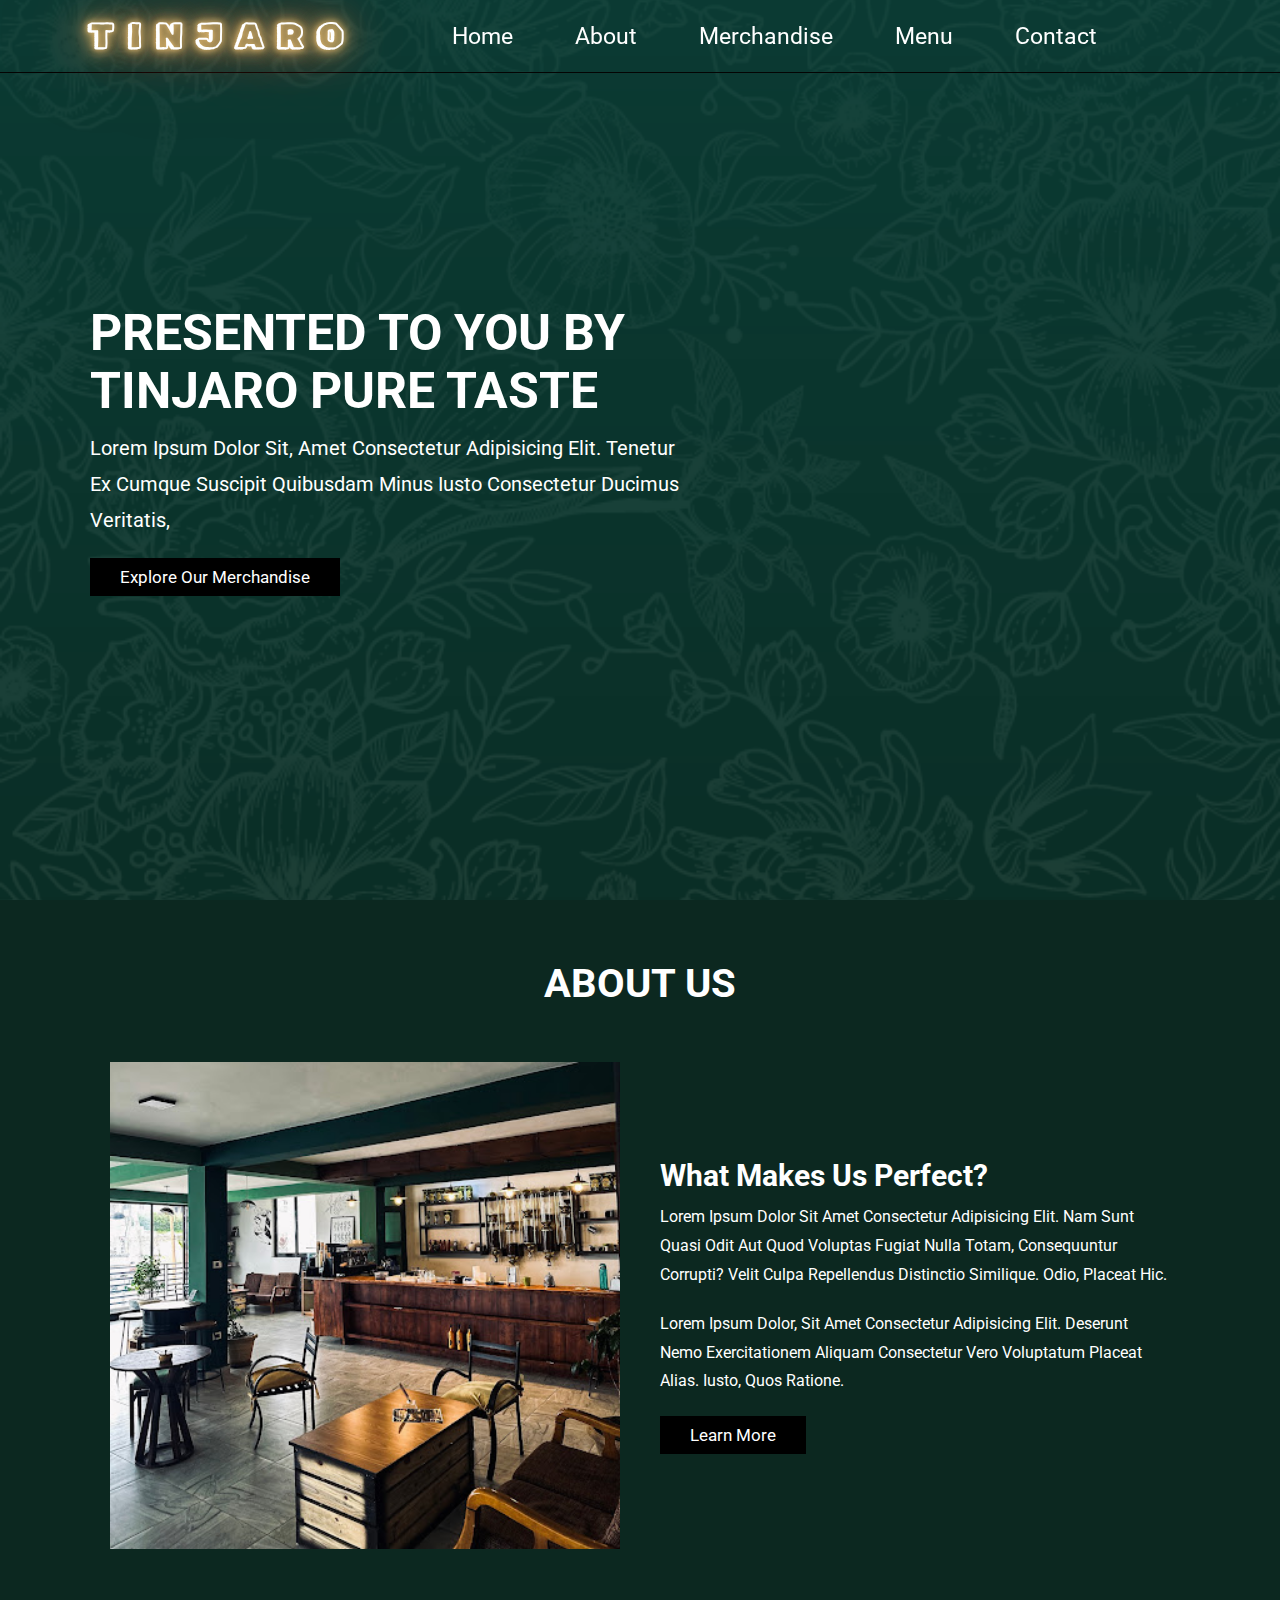
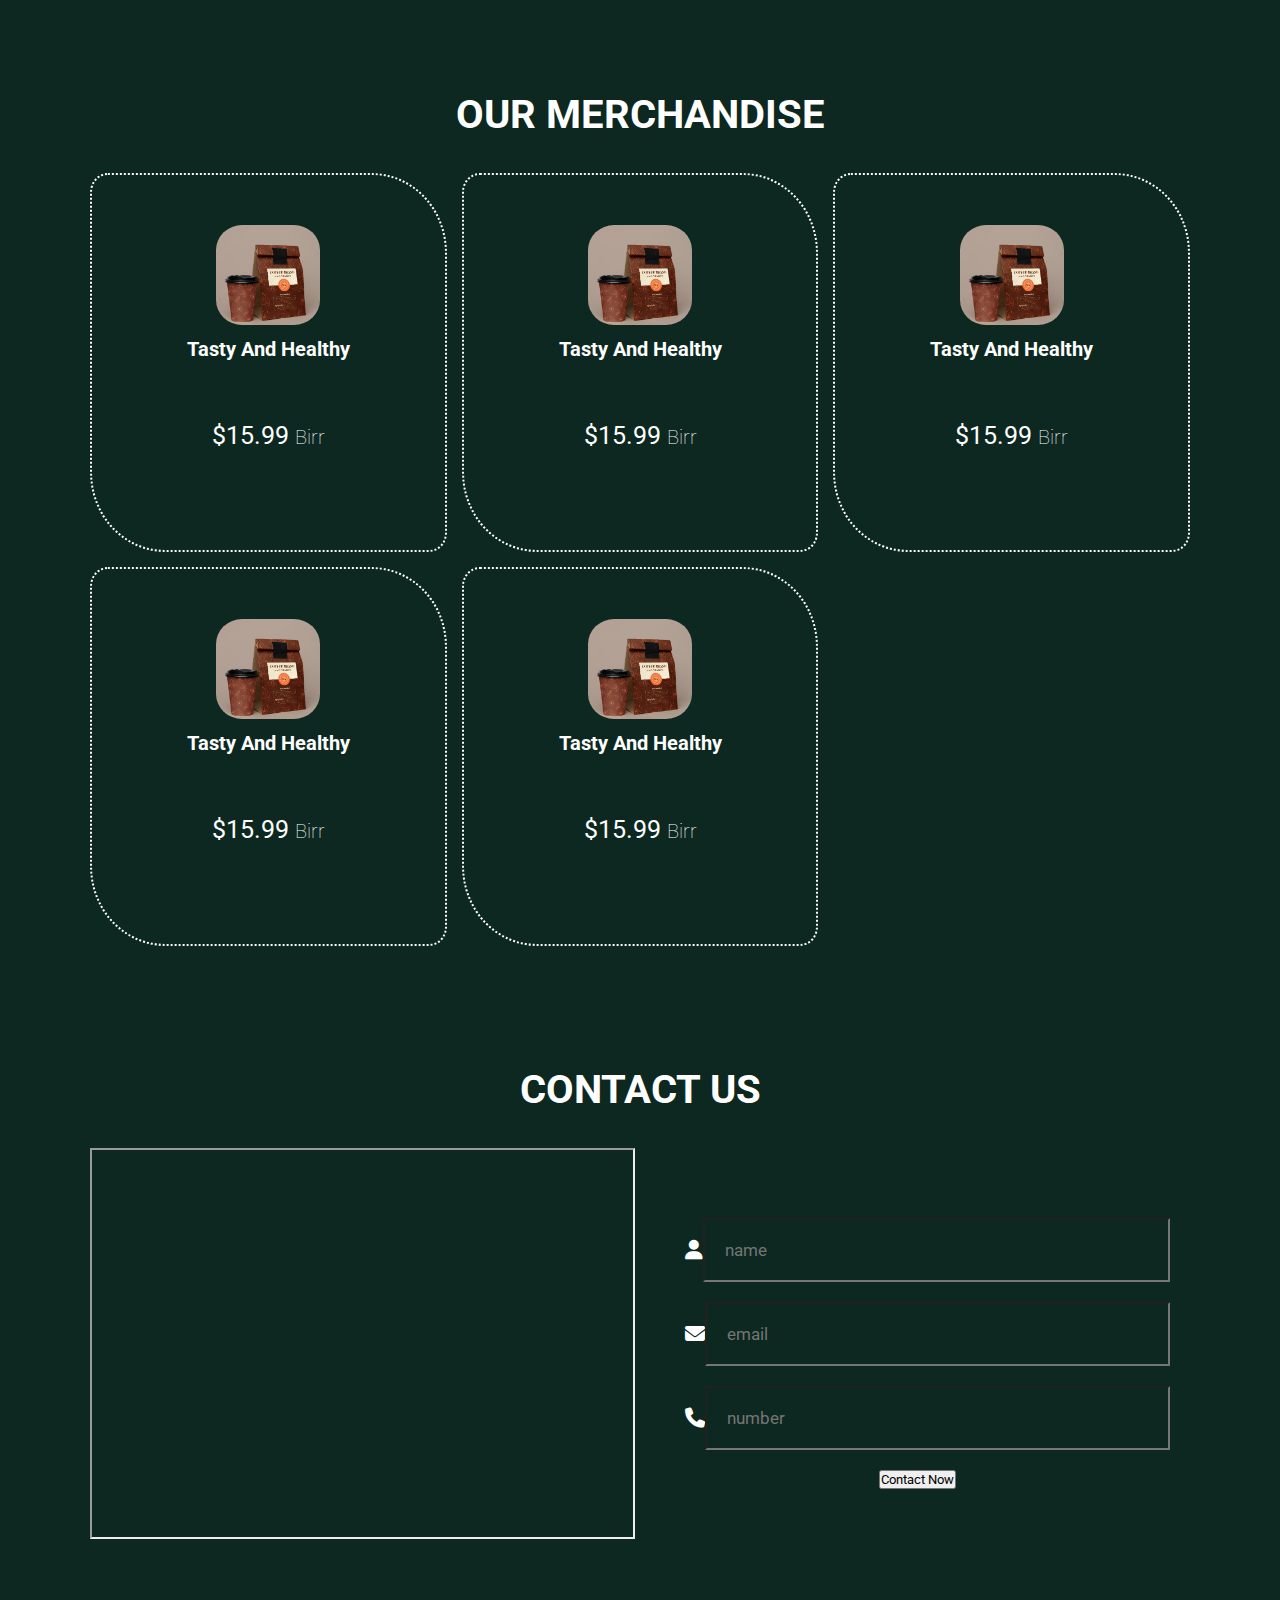
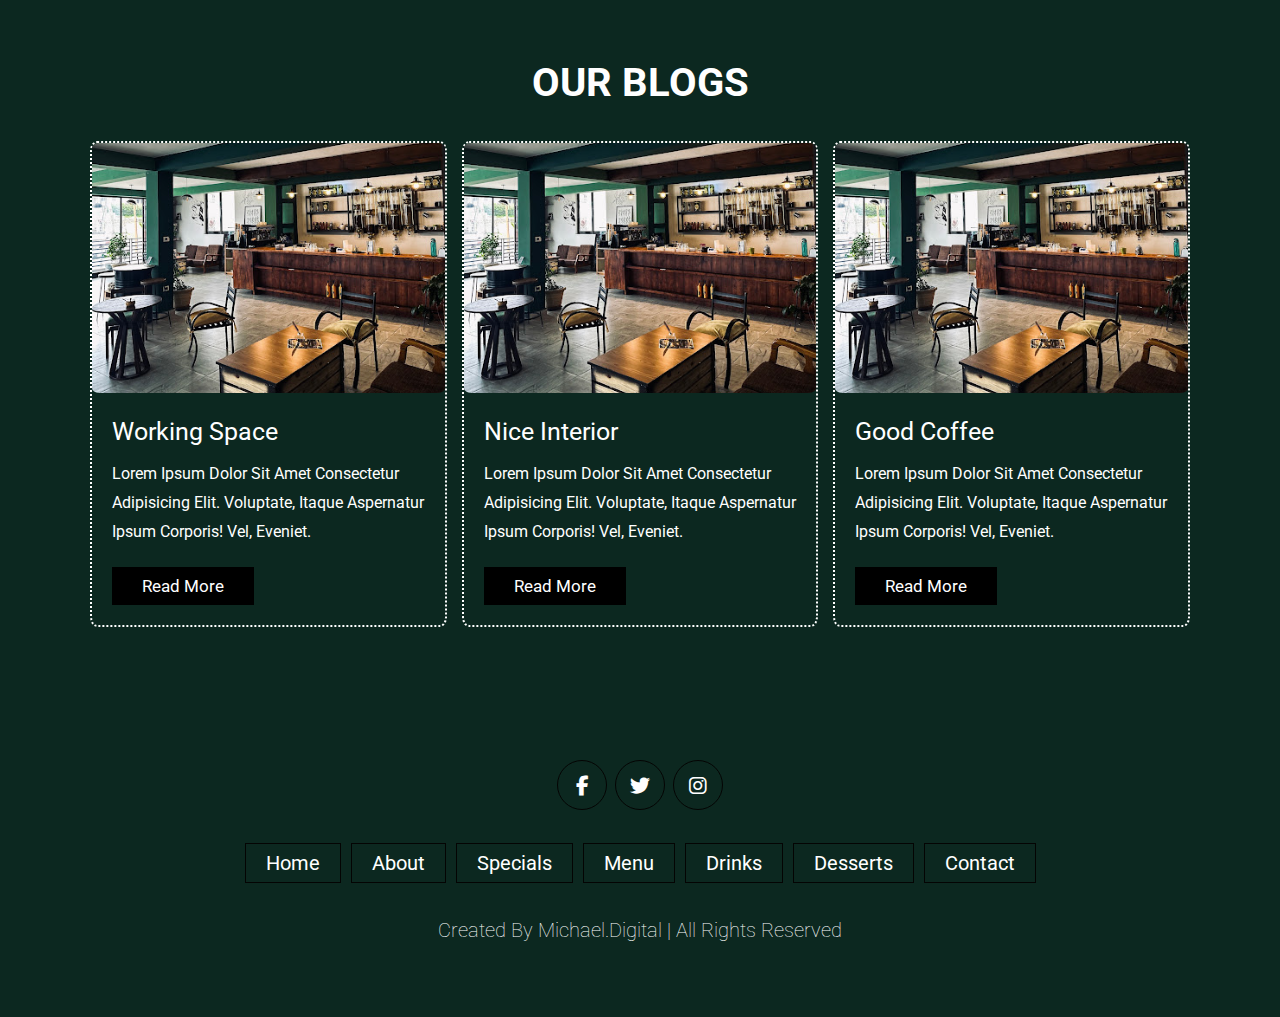
<file: index.html>
<!DOCTYPE html>
<html lang="en">
<head>
    <meta charset="UTF-8">
    <meta name="viewport" content="width=device-width, initial-scale=1.0">
    <link rel="stylesheet" href="https://www.1001fonts.com/search.html?search=wichy+lover">
    <link rel="stylesheet" href="https://cdnjs.cloudflare.com/ajax/libs/font-awesome/6.4.2/css/all.min.css">
    <link rel="stylesheet" href="style d.css">
    <title>tinjaro</title>
</head>
<body>
    <header class="header">
        <a href="#" class="logo">
     <h1>tinjaro</h1>
        </a>
   
   <nav class="navbar">
     <a href="#home">home</a>
     <a href="#about">about</a>
     <a href="#specials">merchandise</a>
     <a href="menu.html">menu</a>
     <a href="#contact">contact</a>
   </nav>
   <div class="icons">
   
       <div class="fas fa-bars" id="menu-btn"></div>
   </div>
   </header>


   <section class="home" id="home">

    <div class="content">
        <h3>presented to you by tinjaro pure taste  </h3>
        <p>Lorem ipsum dolor sit, amet consectetur adipisicing elit. Tenetur ex cumque suscipit quibusdam minus 
            iusto consectetur ducimus veritatis,</p>
            <a href="#specials" class="btn">explore our merchandise</a>
    </div>
    
    </section>




    <section class="about" id="about">

        <h1 class="heading"> <span>about</span> us </h1>
    
        <div class="row">
    
            <div class="image">
                <img src="tin.jpg" alt="" >
            </div>
    
            <div class="content">
                <h3>what makes us perfect?</h3>
                <p>Lorem ipsum dolor sit amet consectetur adipisicing elit. Nam sunt 
                    quasi odit aut quod voluptas fugiat nulla totam, consequuntur corrupti? 
                    velit culpa repellendus distinctio similique. Odio, placeat hic.</p>
                 <p>Lorem ipsum dolor, sit amet consectetur adipisicing elit. Deserunt nemo exercitationem aliquam 
                    consectetur vero voluptatum placeat alias. Iusto, quos ratione.</p>
                    <a href="https://www.instagram.com/michael_se555/" class="btn">learn more</a>   
            </div>
    
        </div>
    </section>

    



    <section class="specials" id="specials">

        <h1 class="heading"> our <span>merchandise</span></h1>
    
        <div class="box-container"> 
    
            <div class="box">
                <img src="tinj bean.jpg" alt="">
                <h3>tasty and healthy</h3>
                <div class="price">$15.99 <span>birr</span></div>
        </div>
    
        <div class="box">
            <img src="tinj bean.jpg" alt="">
            <h3>tasty and healthy</h3>
            <div class="price">$15.99 <span>birr</span></div>
    </div>
    
    <div class="box">
        <img src="tinj bean.jpg" alt="">
        <h3>tasty and healthy</h3>
        <div class="price">$15.99 <span>birr</span></div>
    </div>
    
    <div class="box">
        <img src="tinj bean.jpg" alt="">
        <h3>tasty and healthy</h3>
        <div class="price">$15.99 <span>birr</span></div>
    </div>
    <div class="box">
        <img src="tinj bean.jpg" alt="">
        <h3>tasty and healthy</h3>
        <div class="price">$15.99 <span>birr</span></div>
    </div>

    </div>
    
    </section>
    
    
    
    
    
    
    
    
    <section class="contact" id="contact">
    
          <h1 class="heading"> <span>contact</span> us </h1>
    
          <div class="row">
            <iframe class="map"src="https://www.google.com/maps/embed?pb=!1m14!1m8!1m3!1d3940.
            5765166552997!2d38.86491945646662!3d9.011056805906085!3m2!1i1024!2i768!4f13.
            1!3m3!1m2!1s0x164b9beb8237b947%3A0x50c1817fd717be72!2sTinjaro%20coffee%20roaster!5e0!3m2!1sen!2set!4v1743769129901!5m2!1sen!2set"allowfullscreen="" loading="lazy" referrerpolicy="no-referrer-when-downgrade"></iframe>
            <form action="">
            <div class="inputbox">
                <span class="fas fa-user"></span>
                <input type="text" placeholder="name">
            </div>
            <div class="inputbox">
                <span class="fas fa-envelope"></span>
                <input type="email" placeholder="email">
            </div>
            <div class="inputbox">
                <span class="fas fa-phone"></span>
                <input type="number" placeholder="number">
            </div>
            <input type="submit" value="contact now">
          </form>
    
          </div>
    
    </section>
    





    <section class="blogs" id="blogs">

        <h1 class="heading"> our <span>blogs</span></h1>
    
        <div class="box-container">
    
            <div class="box">
                <div class="image">
                    <img src="tin.jpg" alt="">
                </div>
                <div class="content">
                    <a href="#" class="title">working space</a>
                    <!-- <span>200birr</span> -->
                    <p>Lorem ipsum dolor sit amet consectetur adipisicing elit. voluptate, itaque aspernatur ipsum corporis! Vel, eveniet.</p>
                    <a href="#" class="btn">read more</a>
                </div>
            </div>
    
            <div class="box">
                <div class="image">
                    <img src="tin.jpg" alt="">
                </div>
                <div class="content">
                    <a href="#" class="title">nice interior</a>
                    <!-- <span>140birr</span> -->
                    <p>Lorem ipsum dolor sit amet consectetur adipisicing elit. voluptate, itaque aspernatur ipsum corporis! Vel, eveniet.</p>
                    <a href="#" class="btn">read more</a>
                </div>
            </div>
    
            <div class="box">
                <div class="image">
                    <img src="tin.jpg" alt="">
                </div>
                <div class="content">
                    <a href="#" class="title">good coffee</a>
                    <!-- <span>300birr</span> -->
                    <p>Lorem ipsum dolor sit amet consectetur adipisicing elit. voluptate, itaque aspernatur ipsum corporis! Vel, eveniet.</p>
                    <a href="#" class="btn">read more</a>
                </div>
            </div>
    
        </div>
    </section> 
    
    <section class="footer">
    
        <div class="share">
            <a href="#" class="fab fa-facebook-f"></a>
            <a href="#" class="fab fa-twitter"></a>
            <a href="https://www.instagram.com/michael_se555/" class="fab fa-instagram"></a>
        </div>
    
        <div class="links">
            <a href="#">home</a>
            <a href="#">about</a>
            <a href="#specials">specials</a>
            <a href="menu.html">menu</a>
            <a href="drinks.html">drinks</a>
            <a href="desserts.html">desserts</a>
            <a href="#">contact</a>
        </div>
    
        <div class="credit">created by <span>michael.digital</span> | all rights reserved</div>
    </section>
    
    































    <script src="script d.js"></script>
</body>
</html>
</file>
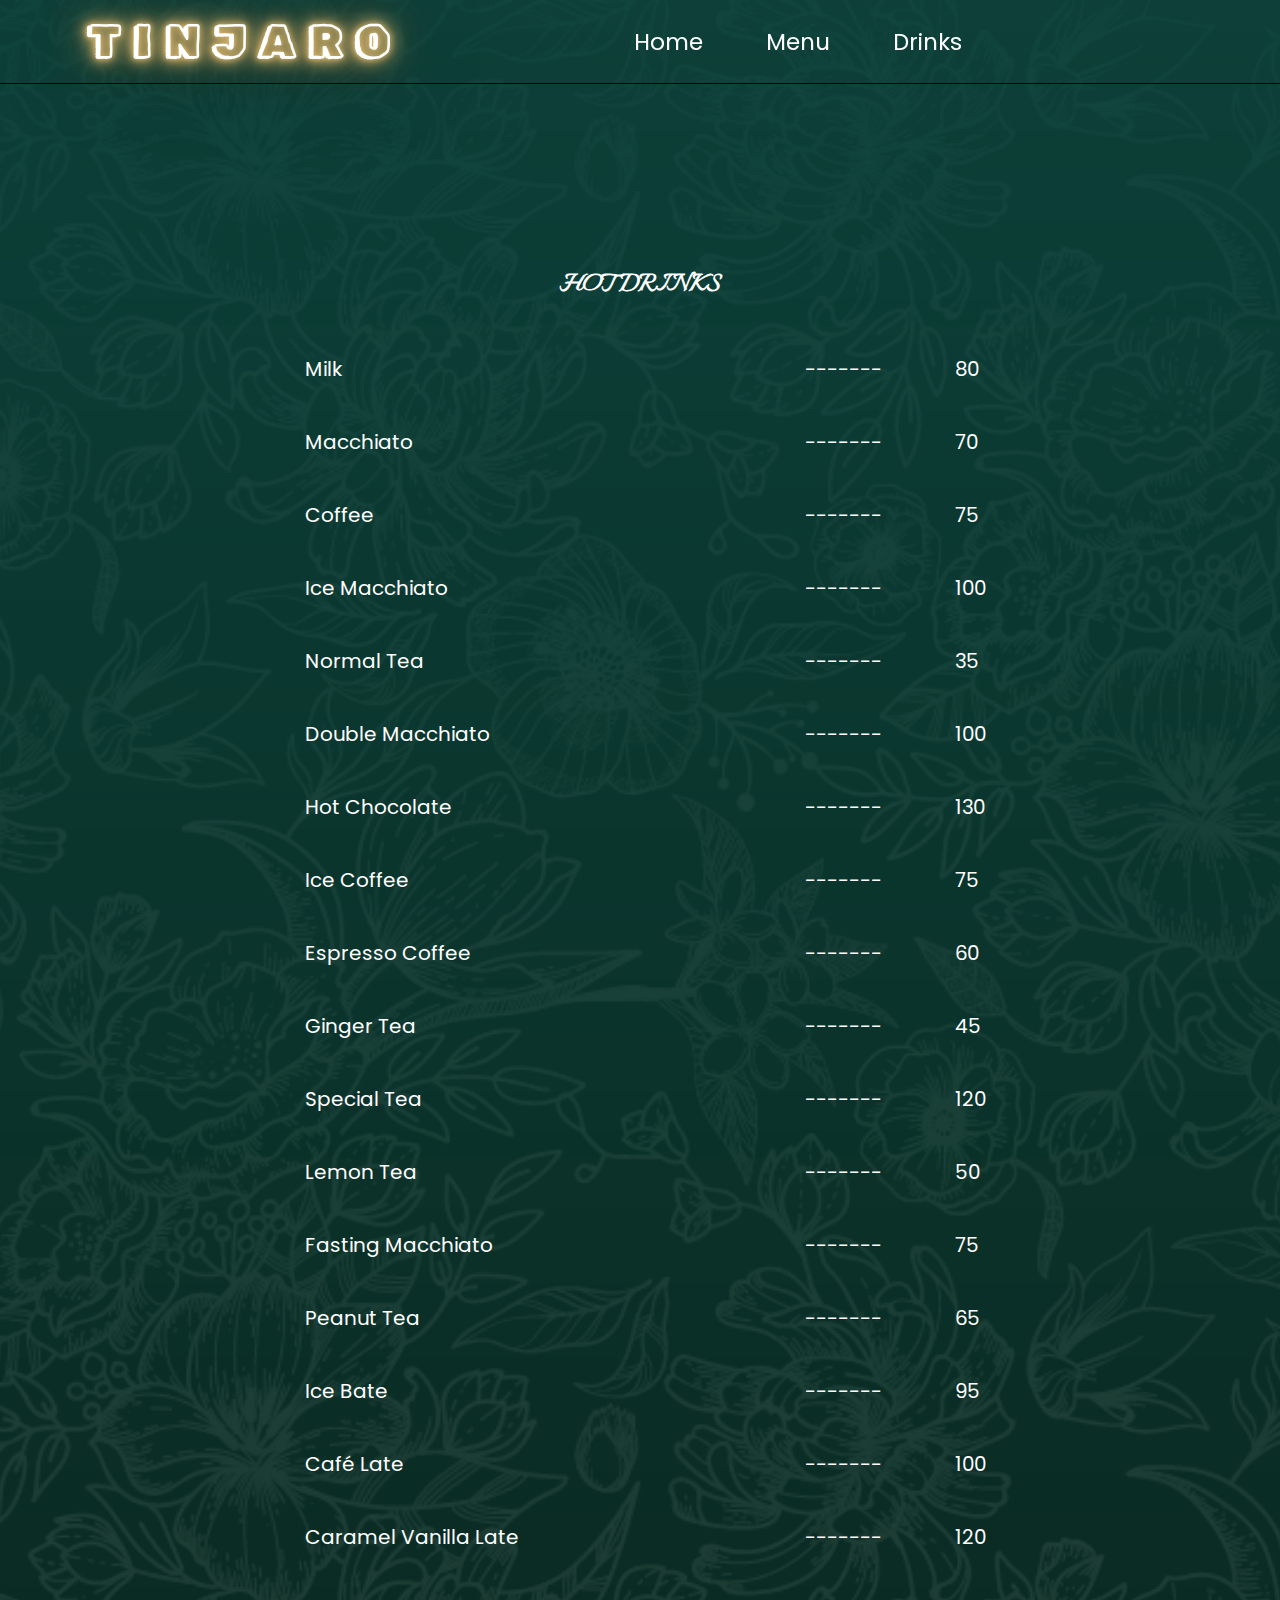
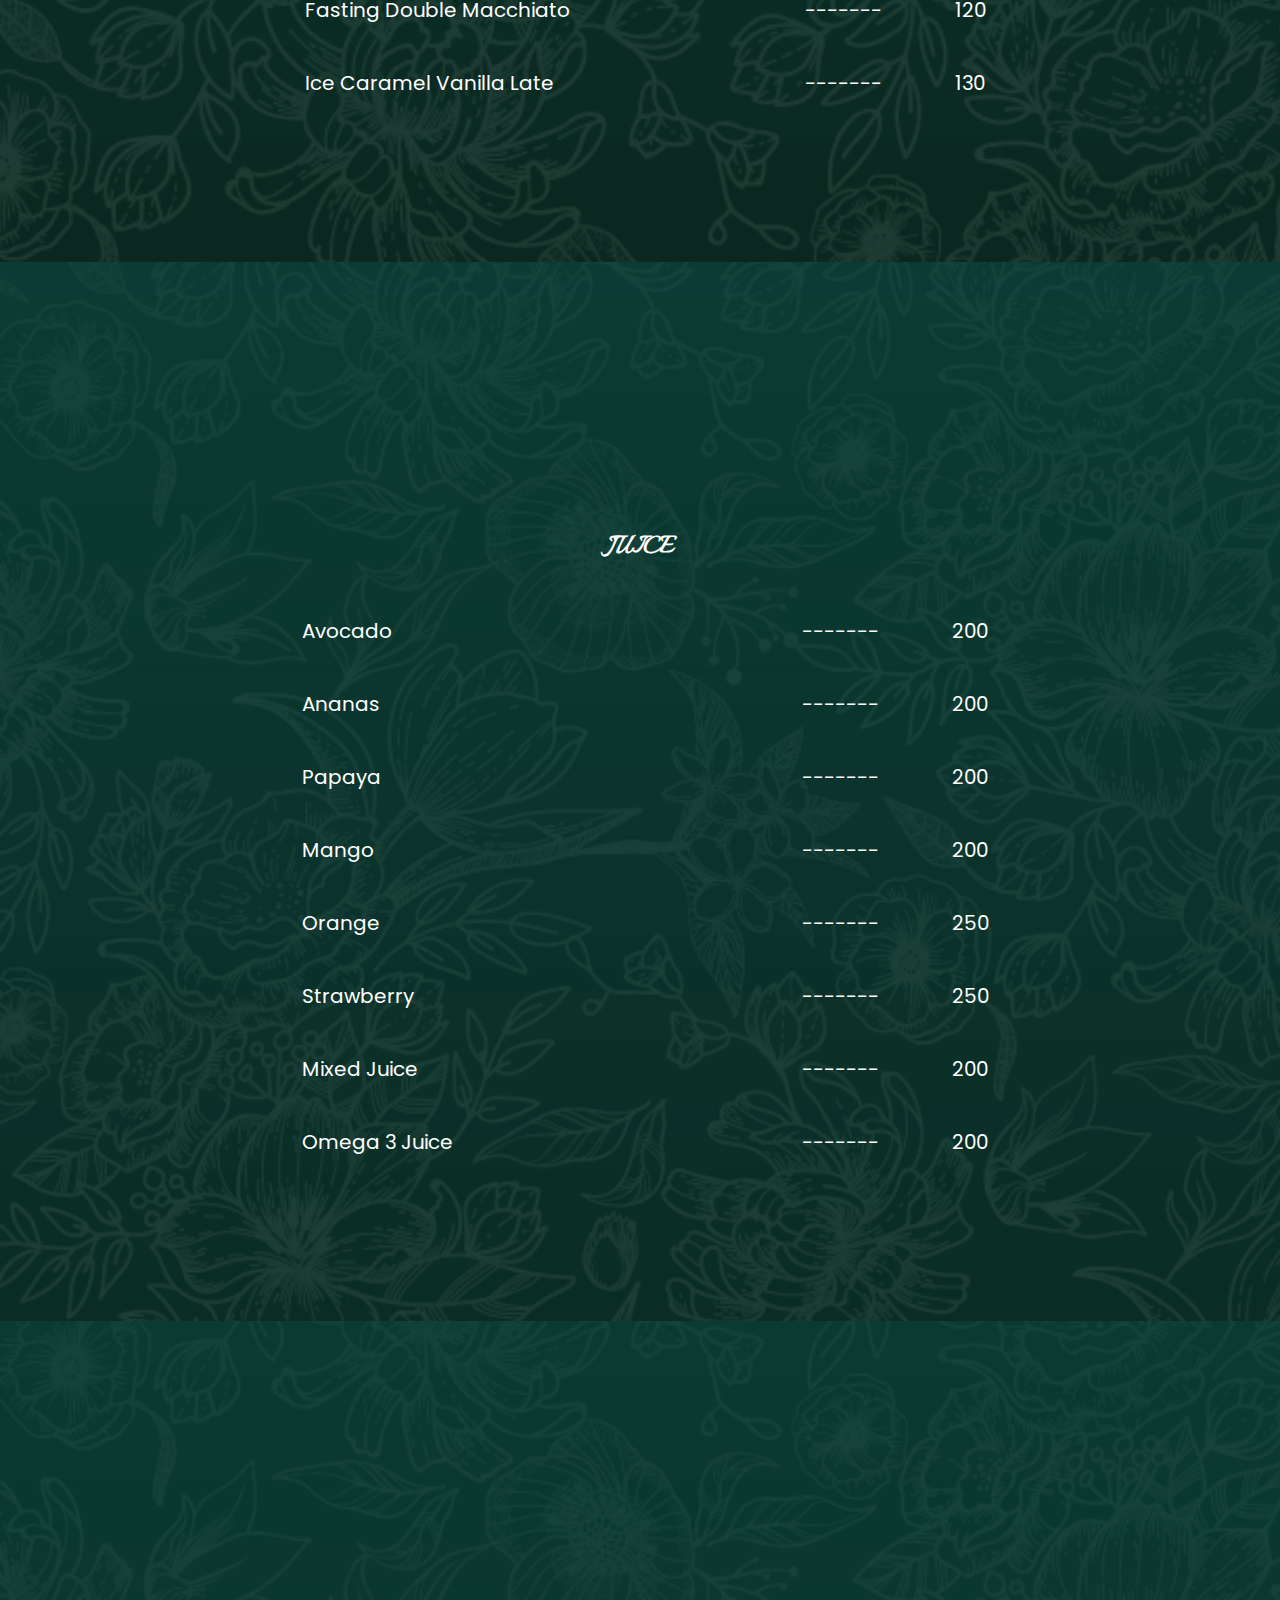
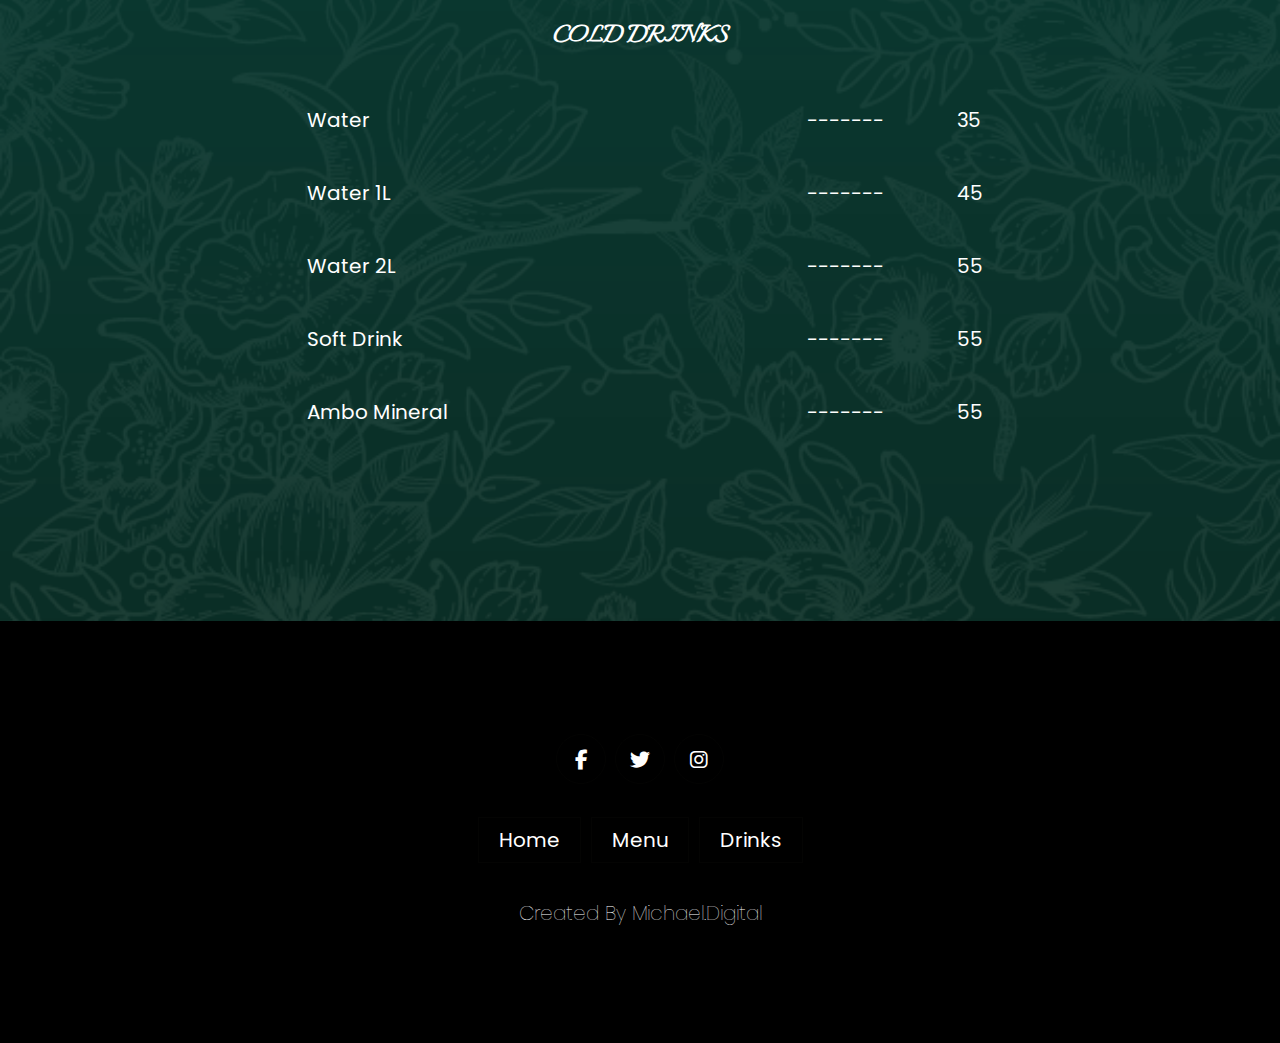
<file: drinks.html>
<!DOCTYPE html>
<html lang="en">
<head><meta charset="UTF-8">
    <meta http-equiv="X-UA-Compatible" content="IE=edge">
    <meta name="viewport" content="width=device-width, initial-scale=1.0">
    <link rel="stylesheet" href="https://www.1001fonts.com/search.html?search=wichy+lover,bete+noir">
    <link href="https://fonts.googleapis.com/css2?family=Poppins:ital,wght@0,100;0,300;0,400;0,700;0,800;0,900;1,100&display=swap" rel="stylesheet">
    <link rel="stylesheet" href="menustyle.css">
    <link rel="stylesheet" href="https://cdnjs.cloudflare.com/ajax/libs/font-awesome/6.4.2/css/all.min.css">
    <title>tinjaro</title>
</head>
<body>
    <header class="header">
        <a href="#" class="logo">
     <h1>tinjaro</h1>
        </a>
    
    <nav class="navbar">
      <a href="index.html">home</a>
      <a href="menu.html">menu</a>
      <a href="drinks.html">drinks</a>
    </nav>
    
    <div class="icons">
    
        <div class="fas fa-bars" id="menu-btn"></div>
    </div>
    
    </header>
    <section class="home" id="home">
      
        <ul>
            <h1>HOT DRINKS</h1>
            <li>
                <span class="number"></span>
                <span class="name">Milk</span>
                <span class="points">-------</span>                                                    
                <span class="badge">80</span>
            </li>        <li>
                <span class="number"></span>
                <span class="name">Macchiato </span>
                <span class="points">-------</span>
                <span class="badge">70</span>
            </li><li>
                <span class="number"></span>
                <span class="name">Coffee</span>
                <span class="points">-------</span>
                <span class="badge">75</span>
            </li><li>
                <span class="number"></span>
                <span class="name">Ice macchiato</span>
                <span class="points">-------</span>
                <span class="badge">100</span>
            </li><li>
                <span class="number"></span>
                <span class="name">Normal tea</span>
                <span class="points">-------</span>
                <span class="badge">35</span>
            </li><li>
                <span class="number"></span>
                <span class="name">Double macchiato</span>
                <span class="points">-------</span>
                <span class="badge">100</span>
            </li>        <li>
                <span class="number"></span>
                <span class="name">Hot chocolate</span>
                <span class="points">-------</span>
                <span class="badge">130</span>
            </li><li>
                <span class="number"></span>
                <span class="name">Ice coffee</span>
                <span class="points">-------</span>
                <span class="badge">75</span>
            </li><li>
                <span class="number"></span>
                <span class="name">Espresso coffee</span>
                <span class="points">-------</span>
                <span class="badge">60</span>
            </li><li>
                <span class="number"></span>
                <span class="name">Ginger tea</span>
                <span class="points">-------</span>
                <span class="badge">45</span>
            </li><li>
                <span class="number"></span>
                <span class="name">Special tea</span>
                <span class="points">-------</span>
                <span class="badge">120</span>
            </li><li>
                <span class="number"></span>
                <span class="name">Lemon tea</span>
                <span class="points">-------</span>
                <span class="badge">50</span>
            </li><li>
                <span class="number"></span>
                <span class="name">Fasting macchiato</span>
                <span class="points">-------</span>
                <span class="badge">75</span>
            </li><li>
                <span class="number"></span>
                <span class="name">Peanut tea</span>
                <span class="points">-------</span>
                <span class="badge">65</span>
            </li>
            <li>
                <span class="number"></span>
                <span class="name">Ice Bate</span>
                <span class="points">-------</span>
                <span class="badge">95</span>
            </li><li>
                <span class="number"></span>
                <span class="name">Café late</span>
                <span class="points">-------</span>
                <span class="badge">100</span>
            </li><li>
                <span class="number"></span>
                <span class="name">Caramel vanilla late</span>
                <span class="points">-------</span>
                <span class="badge">120</span>
            </li><li>
                <span class="number"></span>
                <span class="name">Fasting Double macchiato</span>
                <span class="points">-------</span>
                <span class="badge">120</span>
            </li><li>
                <span class="number"></span>
                <span class="name">Ice caramel vanilla late</span>
                <span class="points">-------</span>
                <span class="badge">130</span>
            </li>
        </ul>
        
    
        </section>
        <section class="home" id="home">
      
            <ul>
                <h1>JUICE</h1>
                <li>
                    <span class="number"></span>
                    <span class="name">Avocado</span>
                    <span class="points">-------</span>                                                    
                    <span class="badge">200</span>
                </li>        <li>
                    <span class="number"></span>
                    <span class="name">Ananas </span>
                    <span class="points">-------</span>
                    <span class="badge">200</span>
                </li><li>
                    <span class="number"></span>
                    <span class="name">Papaya</span>
                    <span class="points">-------</span>
                    <span class="badge">200</span>
                </li><li>
                    <span class="number"></span>
                    <span class="name">Mango</span>
                    <span class="points">-------</span>
                    <span class="badge">200</span>
                </li><li>
                    <span class="number"></span>
                    <span class="name">Orange</span>
                    <span class="points">-------</span>
                    <span class="badge">250</span>
                </li><li>
                    <span class="number"></span>
                    <span class="name">Strawberry</span>
                    <span class="points">-------</span>
                    <span class="badge">250</span>
                </li>        <li>
                    <span class="number"></span>
                    <span class="name">Mixed juice</span>
                    <span class="points">-------</span>
                    <span class="badge">200</span>
                </li><li>
                    <span class="number"></span>
                    <span class="name">Omega 3 juice</span>
                    <span class="points">-------</span>
                    <span class="badge">200</span>
                </li>
        
            </section>

        </section>
        <section class="home" id="home">
      
            <ul>
                <h1>COLD DRINKS</h1>
                <li>
                    <span class="number"></span>
                    <span class="name">Water</span>
                    <span class="points">-------</span>                                                    
                    <span class="badge">35</span>
                </li>        <li>
                    <span class="number"></span>
                    <span class="name">Water 1L </span>
                    <span class="points">-------</span>
                    <span class="badge">45</span>
                </li><li>
                    <span class="number"></span>
                    <span class="name">Water 2L</span>
                    <span class="points">-------</span>
                    <span class="badge">55</span>
                </li><li>
                    <span class="number"></span>
                    <span class="name">Soft drink</span>
                    <span class="points">-------</span>
                    <span class="badge">55</span>
                </li><li>
                    <span class="number"></span>
                    <span class="name">Ambo mineral</span>
                    <span class="points">-------</span>
                    <span class="badge">55</span>
                </li>
        
            </section>

          




































    <section class="footer">
        
        <div class="share">
            <a href="#" class="fab fa-facebook-f"></a>
            <a href="#" class="fab fa-twitter"></a>
            <a href="https://www.instagram.com/michael_se555/" class="fab fa-instagram"></a>
        </div>
    
    
        <div class="links">
            <a href="index.html">home</a>
            <a href="menu.html">menu</a>
            <a href="drinks.html">drinks</a>
        </div>
    
        <div class="credit">created by <span>michael.digital</span></div>
    </section>
    














    <script src="script d.js"></script>
</body>
</html>
</file>
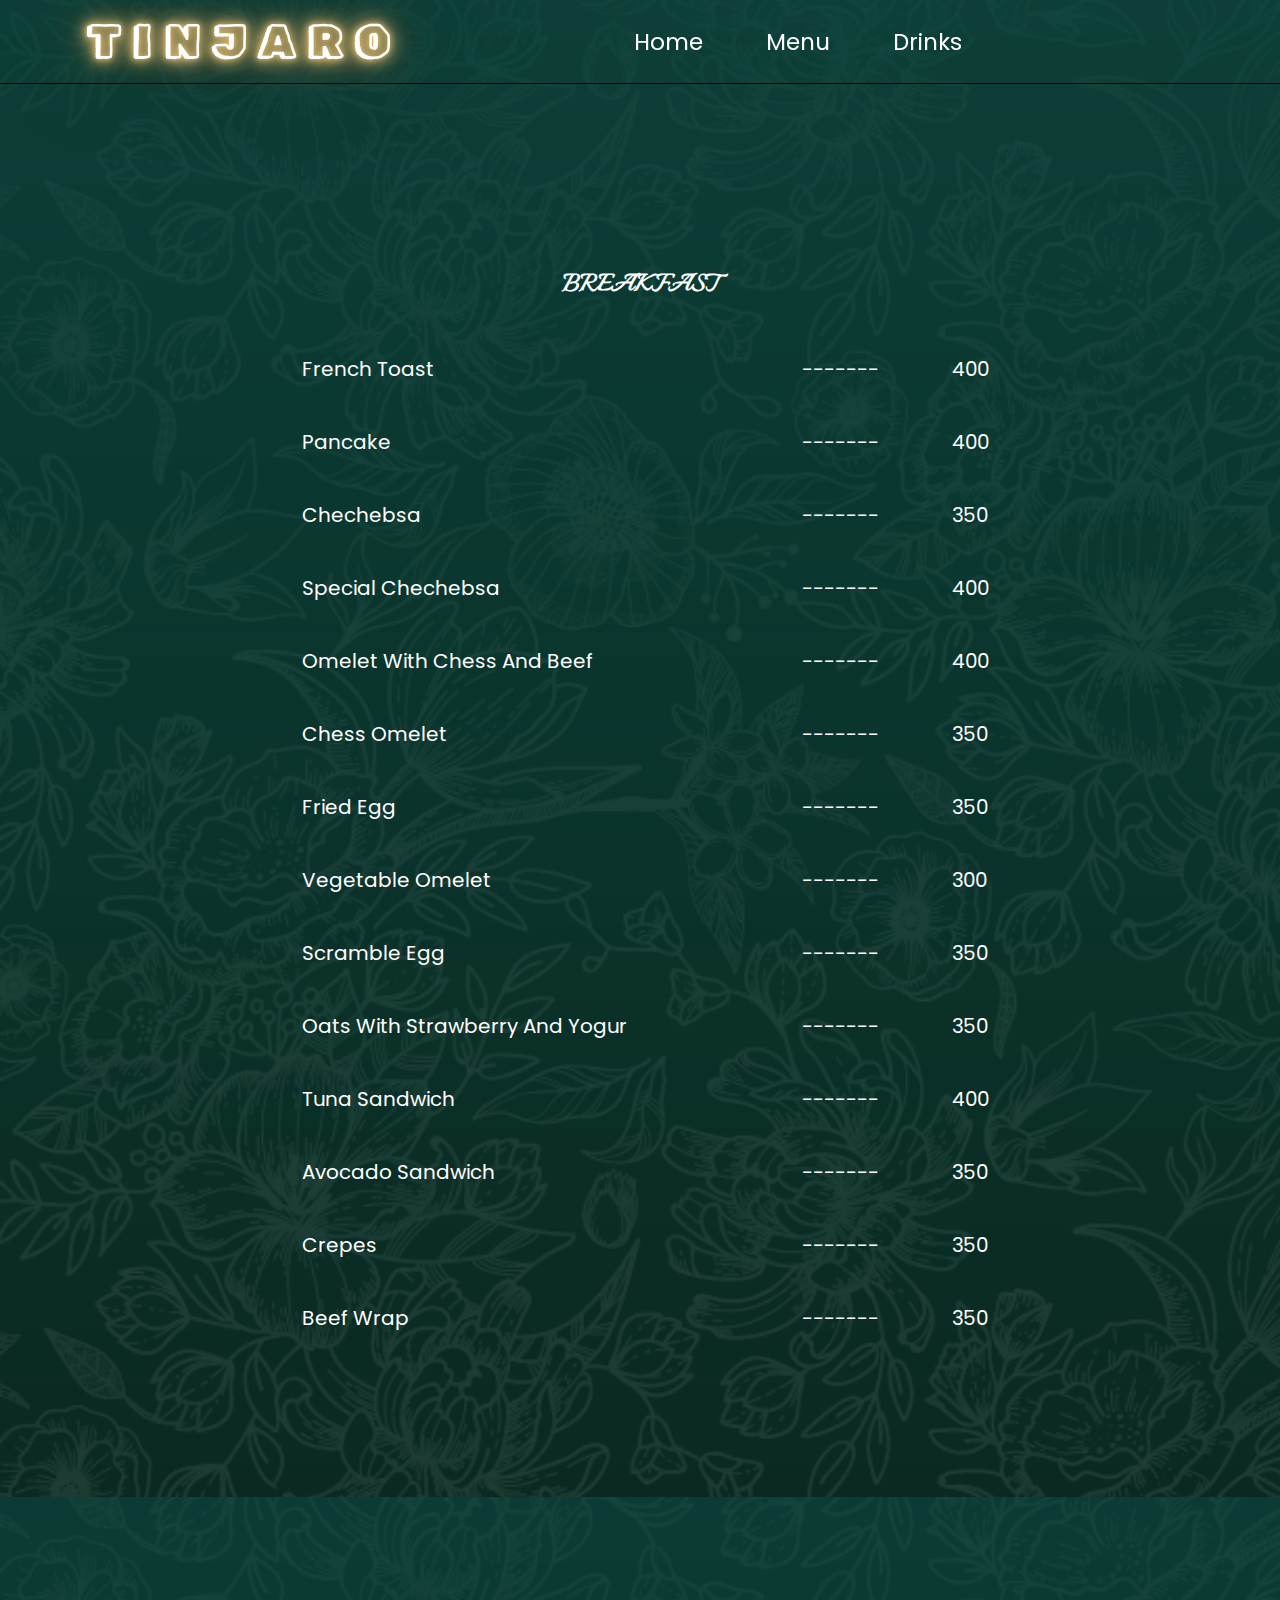
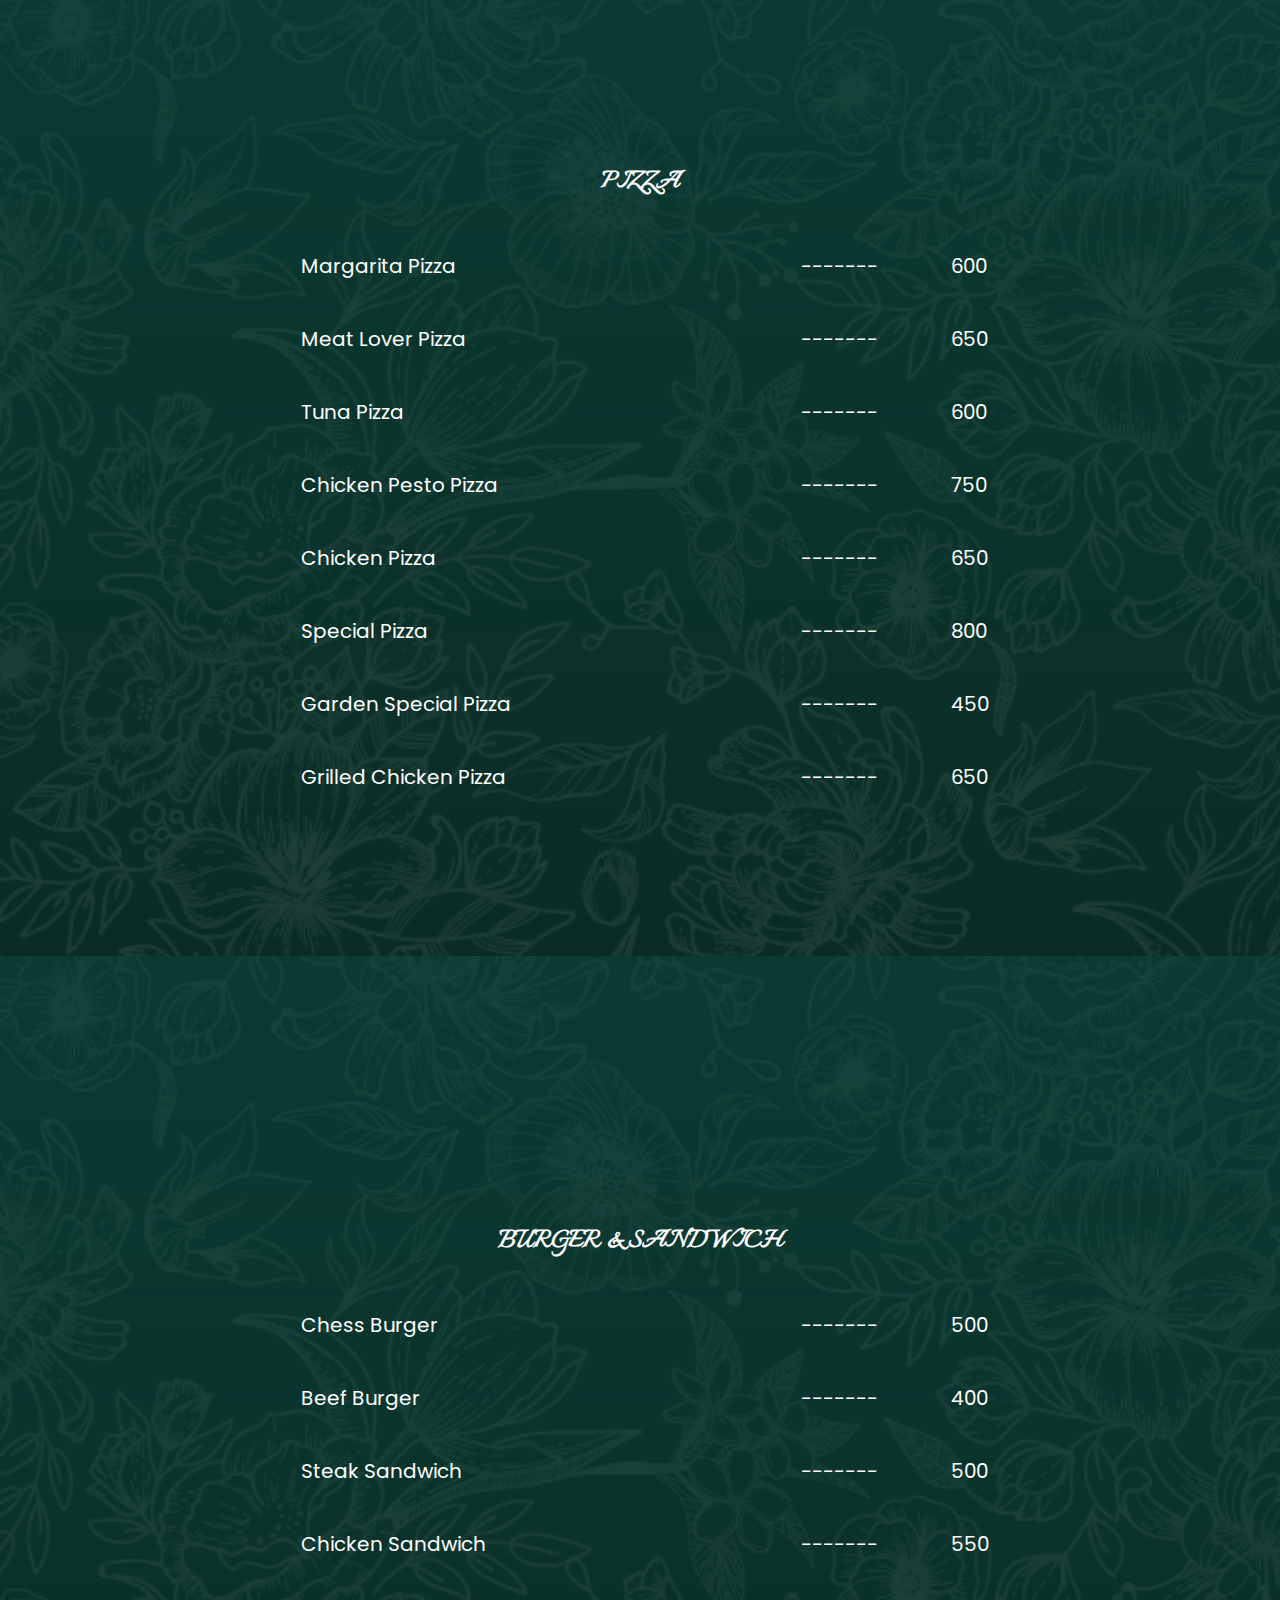
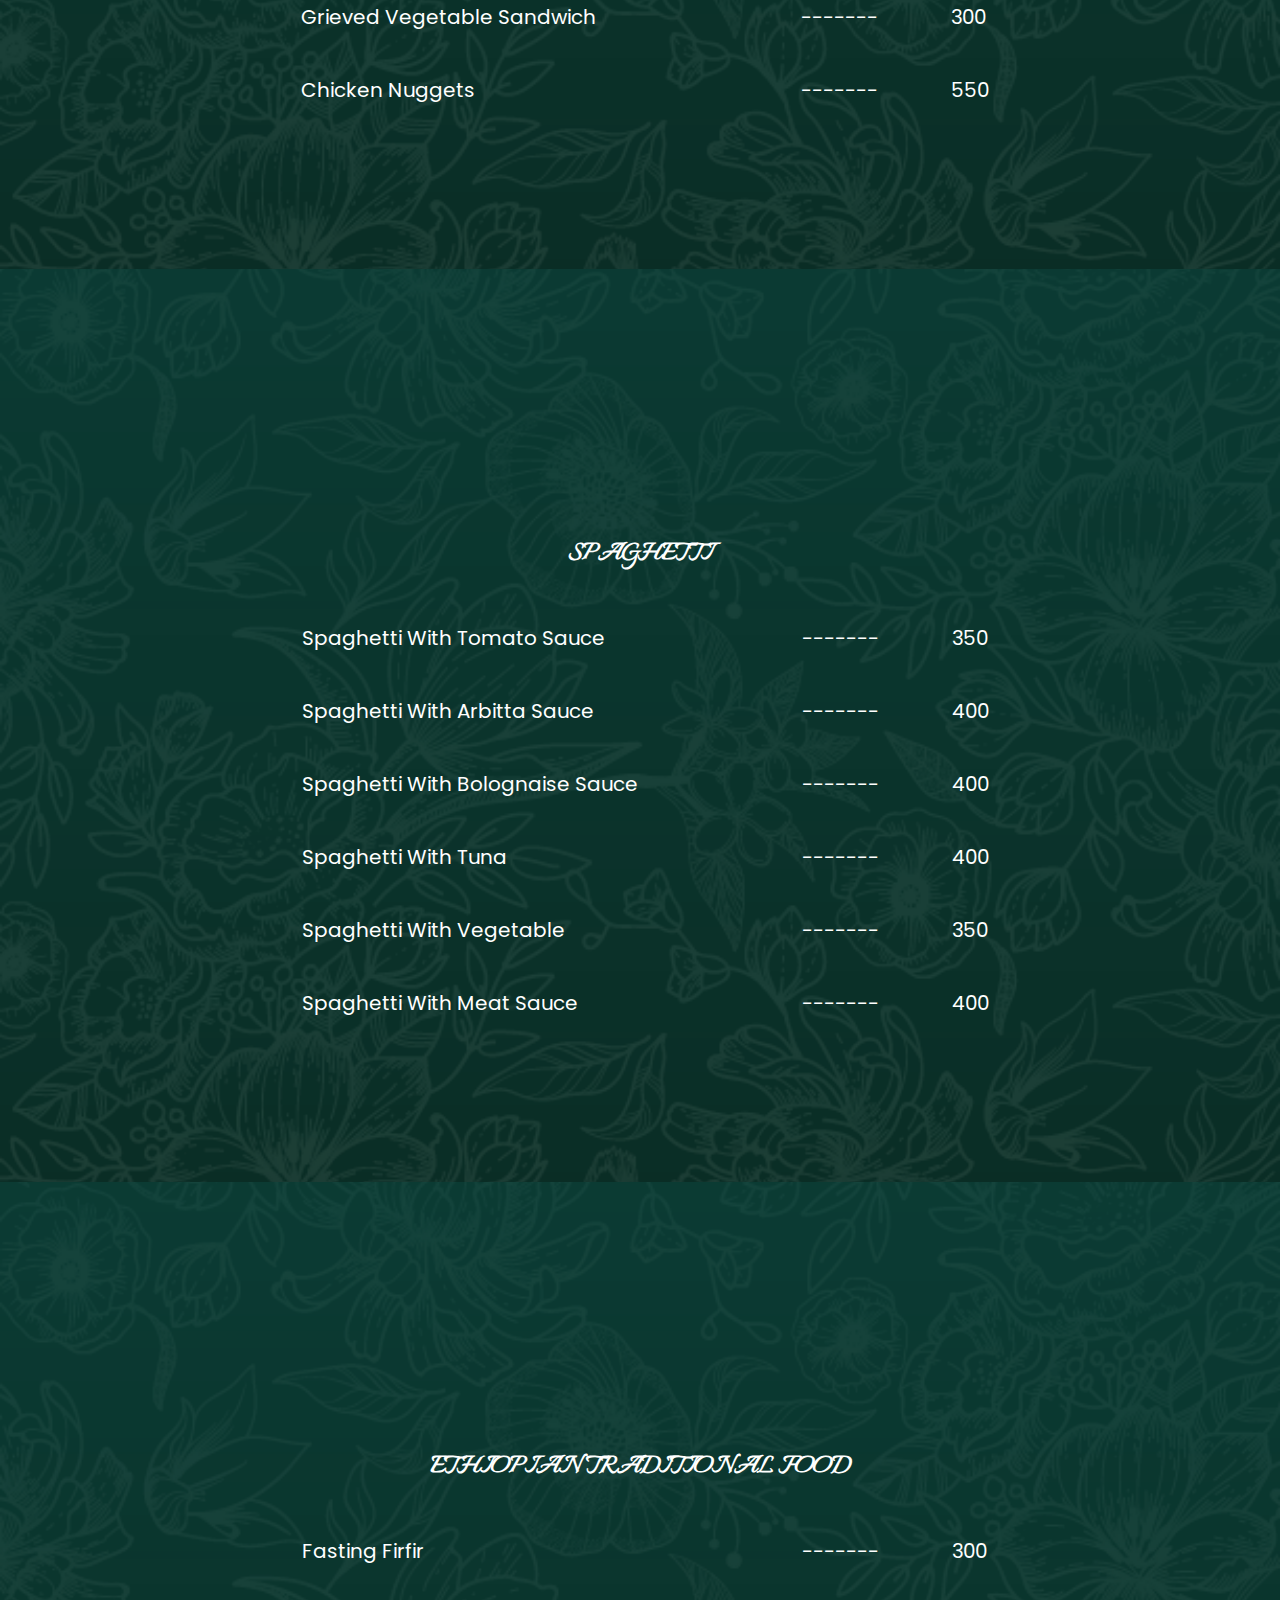
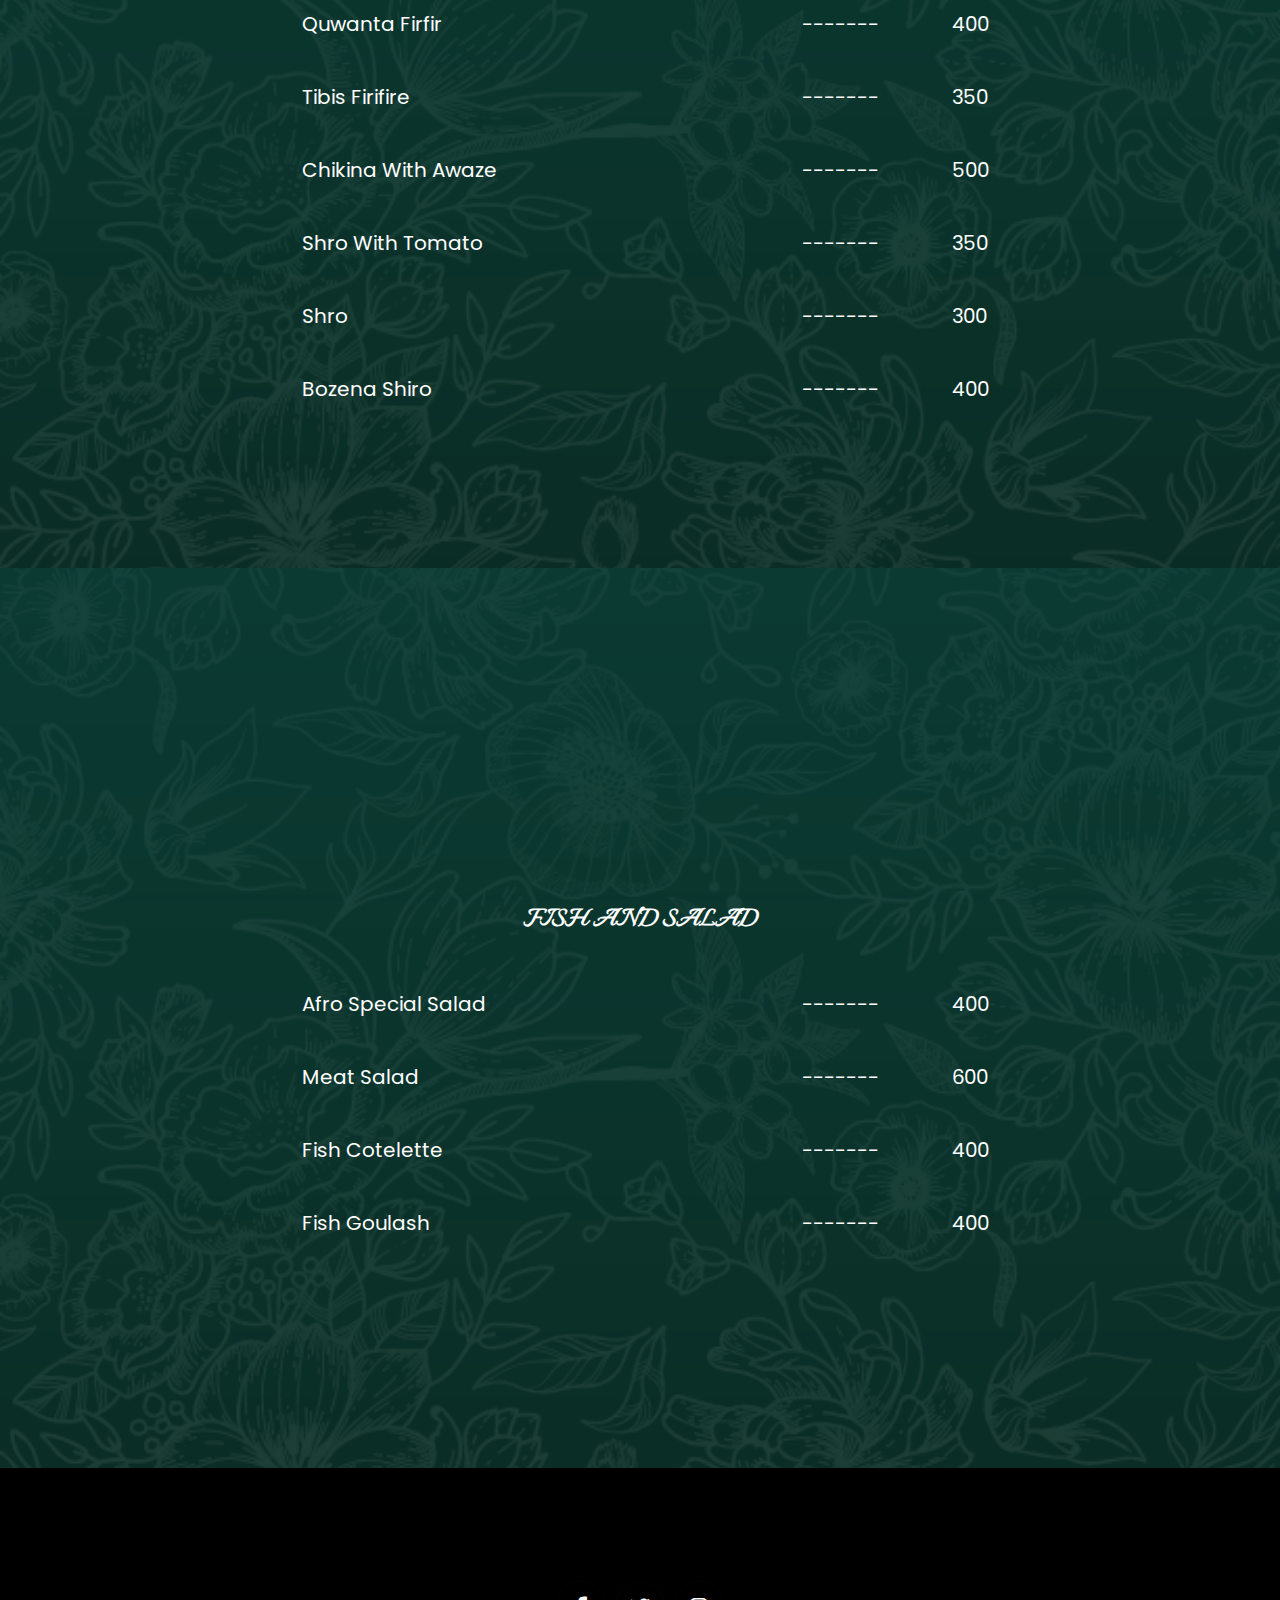
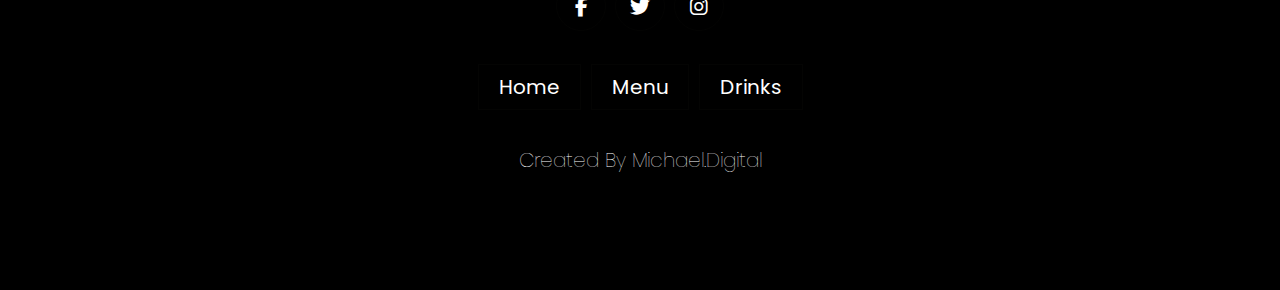
<file: menu.html>
<!DOCTYPE html>
<html lang="en">
<head><meta charset="UTF-8">
    <meta http-equiv="X-UA-Compatible" content="IE=edge">
    <meta name="viewport" content="width=device-width, initial-scale=1.0">
    <link rel="stylesheet" href="https://www.1001fonts.com/search.html?search=wichy+lover,bete+noir">
    <link href="https://fonts.googleapis.com/css2?family=Poppins:ital,wght@0,100;0,300;0,400;0,700;0,800;0,900;1,100&display=swap" rel="stylesheet">
    <link rel="stylesheet" href="menustyle.css">
    <link rel="stylesheet" href="https://cdnjs.cloudflare.com/ajax/libs/font-awesome/6.4.2/css/all.min.css">
    <title>tinjaro</title>
</head>
<body>
    <header class="header">
        <a href="#" class="logo">
     <h1>tinjaro</h1>
        </a>
    
    <nav class="navbar">
      <a href="index.html">home</a>
      <a href="menu.html">menu</a>
      <a href="drinks.html">drinks</a>
    </nav>
    
    <div class="icons">
    
        <div class="fas fa-bars" id="menu-btn"></div>
    </div>
    
    </header>
    <section class="home" id="home">
      
        <ul>
            <h1>BREAKFAST</h1>
            <li>
                <span class="number"></span>
                <span class="name">French toast</span>
                <span class="points">-------</span>                                                    
                <span class="badge">400</span>
            </li>        <li>
                <span class="number"></span>
                <span class="name">Pancake </span>
                <span class="points">-------</span>
                <span class="badge">400</span>
            </li><li>
                <span class="number"></span>
                <span class="name">Chechebsa</span>
                <span class="points">-------</span>
                <span class="badge">350</span>
            </li><li>
                <span class="number"></span>
                <span class="name">Special chechebsa</span>
                <span class="points">-------</span>
                <span class="badge">400</span>
            </li><li>
                <span class="number"></span>
                <span class="name">Omelet with chess and beef</span>
                <span class="points">-------</span>
                <span class="badge">400</span>
            </li><li>
                <span class="number"></span>
                <span class="name">Chess omelet</span>
                <span class="points">-------</span>
                <span class="badge">350</span>
            </li>        <li>
                <span class="number"></span>
                <span class="name">Fried egg</span>
                <span class="points">-------</span>
                <span class="badge">350</span>
            </li><li>
                <span class="number"></span>
                <span class="name">Vegetable omelet</span>
                <span class="points">-------</span>
                <span class="badge">300</span>
            </li><li>
                <span class="number"></span>
                <span class="name">Scramble egg</span>
                <span class="points">-------</span>
                <span class="badge">350</span>
            </li><li>
                <span class="number"></span>
                <span class="name">Oats with strawberry and yogur</span>
                <span class="points">-------</span>
                <span class="badge">350</span>
            </li><li>
                <span class="number"></span>
                <span class="name">Tuna sandwich</span>
                <span class="points">-------</span>
                <span class="badge">400</span>
            </li><li>
                <span class="number"></span>
                <span class="name">Avocado sandwich</span>
                <span class="points">-------</span>
                <span class="badge">350</span>
            </li><li>
                <span class="number"></span>
                <span class="name">Crepes</span>
                <span class="points">-------</span>
                <span class="badge">350</span>
            </li><li>
                <span class="number"></span>
                <span class="name">Beef wrap</span>
                <span class="points">-------</span>
                <span class="badge">350</span>
            </li>
        </ul>
        
    
        </section>
        <section class="home" id="home">
      
            <ul>
                <h1>pizza</h1>
                <li>
                    <span class="number"></span>
                    <span class="name">Margarita pizza</span>
                    <span class="points">-------</span>                                                    
                    <span class="badge">600</span>
                </li>        <li>
                    <span class="number"></span>
                    <span class="name">Meat lover pizza </span>
                    <span class="points">-------</span>
                    <span class="badge">650</span>
                </li><li>
                    <span class="number"></span>
                    <span class="name">Tuna pizza</span>
                    <span class="points">-------</span>
                    <span class="badge">600</span>
                </li><li>
                    <span class="number"></span>
                    <span class="name">Chicken pesto pizza</span>
                    <span class="points">-------</span>
                    <span class="badge">750</span>
                </li><li>
                    <span class="number"></span>
                    <span class="name">Chicken pizza</span>
                    <span class="points">-------</span>
                    <span class="badge">650</span>
                </li><li>
                    <span class="number"></span>
                    <span class="name">Special pizza</span>
                    <span class="points">-------</span>
                    <span class="badge">800</span>
                </li>        <li>
                    <span class="number"></span>
                    <span class="name">Garden special pizza</span>
                    <span class="points">-------</span>
                    <span class="badge">450</span>
                </li><li>
                    <span class="number"></span>
                    <span class="name">Grilled chicken pizza</span>
                    <span class="points">-------</span>
                    <span class="badge">650</span>
                </li>
        
            </section>

        </section>
        <section class="home" id="home">
      
            <ul>
                <h1>burger & sandwich</h1>
                <li>
                    <span class="number"></span>
                    <span class="name">Chess burger</span>
                    <span class="points">-------</span>                                                    
                    <span class="badge">500</span>
                </li>        <li>
                    <span class="number"></span>
                    <span class="name">Beef burger </span>
                    <span class="points">-------</span>
                    <span class="badge">400</span>
                </li><li>
                    <span class="number"></span>
                    <span class="name">Steak sandwich</span>
                    <span class="points">-------</span>
                    <span class="badge">500</span>
                </li><li>
                    <span class="number"></span>
                    <span class="name">Chicken sandwich</span>
                    <span class="points">-------</span>
                    <span class="badge">550</span>
                </li><li>
                    <span class="number"></span>
                    <span class="name">Grieved vegetable sandwich</span>
                    <span class="points">-------</span>
                    <span class="badge">300</span>
                </li>        <li>
                    <span class="number"></span>
                    <span class="name">Chicken nuggets</span>
                    <span class="points">-------</span>
                    <span class="badge">550</span>
                </li>
        
            </section>

            <section class="home" id="home">
      
                <ul>
                    <h1>spaghetti</h1>
                    <li>
                        <span class="number"></span>
                        <span class="name">Spaghetti With tomato sauce</span>
                        <span class="points">-------</span>                                                    
                        <span class="badge">350</span>
                    </li>        <li>
                        <span class="number"></span>
                        <span class="name">Spaghetti with arbitta sauce </span>
                        <span class="points">-------</span>
                        <span class="badge">400</span>
                    </li><li>
                        <span class="number"></span>
                        <span class="name">Spaghetti with bolognaise sauce</span>
                        <span class="points">-------</span>
                        <span class="badge">400</span>
                    </li><li>
                        <span class="number"></span>
                        <span class="name">Spaghetti with tuna</span>
                        <span class="points">-------</span>
                        <span class="badge">400</span>
                    </li><li>
                        <span class="number"></span>
                        <span class="name">Spaghetti with vegetable</span>
                        <span class="points">-------</span>
                        <span class="badge">350</span>
                    </li><li>
                        <span class="number"></span>
                        <span class="name">Spaghetti with meat sauce</span>
                        <span class="points">-------</span>
                        <span class="badge">400</span>
                    </li> 
            
                </section>

                <section class="home" id="home">
      
                    <ul>
                        <h1>ethiopian traditional food</h1>
                        <li>
                            <span class="number"></span>
                            <span class="name">Fasting firfir</span>
                            <span class="points">-------</span>                                                    
                            <span class="badge">300</span>
                        </li>        <li>
                            <span class="number"></span>
                            <span class="name">Quwanta firfir </span>
                            <span class="points">-------</span>
                            <span class="badge">400</span>
                        </li><li>
                            <span class="number"></span>
                            <span class="name">Tibis firifire</span>
                            <span class="points">-------</span>
                            <span class="badge">350</span>
                        </li><li>
                            <span class="number"></span>
                            <span class="name">Chikina with awaze</span>
                            <span class="points">-------</span>
                            <span class="badge">500</span>
                        </li><li>
                            <span class="number"></span>
                            <span class="name">Shro with tomato</span>
                            <span class="points">-------</span>
                            <span class="badge">350</span>
                        </li><li>
                            <span class="number"></span>
                            <span class="name"> Shro</span>
                            <span class="points">-------</span>
                            <span class="badge">300</span>
                        </li>
                        <li>
                            <span class="number"></span>
                            <span class="name"> Bozena shiro</span>
                            <span class="points">-------</span>
                            <span class="badge">400</span>
                        </li> 
                
                    </section>

                    <section class="home" id="home">
      
                        <ul>
                            <h1>fish and salad</h1>
                            <li>
                                <span class="number"></span>
                                <span class="name">Afro special salad</span>
                                <span class="points">-------</span>                                                    
                                <span class="badge">400</span>
                            </li>        <li>
                                <span class="number"></span>
                                <span class="name">Meat salad </span>
                                <span class="points">-------</span>
                                <span class="badge">600</span>
                            </li><li>
                                <span class="number"></span>
                                <span class="name">Fish cotelette</span>
                                <span class="points">-------</span>
                                <span class="badge">400</span>
                            </li><li>
                                <span class="number"></span>
                                <span class="name">Fish goulash</span>
                                <span class="points">-------</span>
                                <span class="badge">400</span>
                            </li>

                        </section>

                    
                
    
  




































    <section class="footer">
        
        <div class="share">
            <a href="#" class="fab fa-facebook-f"></a>
            <a href="#" class="fab fa-twitter"></a>
            <a href="https://www.instagram.com/michael_se555/" class="fab fa-instagram"></a>
        </div>
    
    
        <div class="links">
            <a href="index.html">home</a>
            <a href="menu.html">menu</a>
            <a href="drinks.html">drinks</a>
        </div>
    
        <div class="credit">created by <span>michael.digital</span></div>
    </section>
    














    <script src="script d.js"></script>
</body>
</html>
</file>
<file: style d.css>
@import url('https://fonts.googleapis.com/css2?family=Poppins:ital,wght@0,100;0,300;0,400;0,700;0,800;0,900;1,100&family=Roboto:ital,wght@0,100;0,300;0,400;0,500;0,700;1,400&display=swap');
@import url('https://fonts.googleapis.com/css2?family=Edu+AU+VIC+WA+NT+Arrows:wght@400..700&family=Fjalla+One&family=Lobster&family=Monoton&family=Pacifico&family=Playfair+Display:ital,wght@0,400..900;1,400..900&family=Protest+Riot&family=Rubik+Doodle+Shadow&display=swap');
:root{
    --main-color:#g1a262a;
    --black:#000;
    --bg:#fff;
    --border:.1rem solid #040403;
}

*{
    font-family: 'Roboto', sans-serif;
    margin: 0; padding: 0;
    box-sizing: border-box;
    outline: none; 
    /* border: none;  */
    text-decoration: none;
    text-transform: capitalize;
    transition: .2s linear;
}


html{
    font-size: 62.5%;
    overflow-x: hidden;
    scroll-padding-top: 9rem;
    scroll-behavior: smooth; 
}

html::-webkit-scrollbar{
    width: .8rem;
}

html::-webkit-scrollbar-track{
    background: transparent;
}

html::-webkit-scrollbar-thumb{
    background: #fff;
    border-radius: 5rem;
}

body{
    background: #0c2820;
}

section{
    padding:6rem 7%;
    background-color: #0c2820;
}

.heading{
    text-align: center;
    color: #fff;
    text-transform: uppercase;
    padding-bottom: 3.5rem;
    font-size: 4rem;
}

.heading span{
    color: var(--main-color);
    text-transform: uppercase;
}

.btn{
    margin-top: 1rem;
    display: inline-block;
    padding:.9rem 3rem;
    font-size: 1.7rem;
    color: #fff;
    background: #000000;
    cursor: pointer;
}

.btn:hover{
    letter-spacing: .2rem;
}

.header{
    background:transparent;
    display: flex;
    align-items: center;
    justify-content: space-between;
    padding:1.5rem 7%;
    border-bottom: var(--border);
    position: fixed;
    top: 0; left: 0; right: 0;
    z-index: 1000;
}

.header .logo h1{
    font-family: 'Rubik Doodle Shadow';
    display: flex;
    justify-content: center;
    place-items: center;
    font-size:3.5rem;
    letter-spacing: 15px;
    color: #fff;
    text-transform: uppercase;
    width: 100%;
    text-shadow: 
    0 0 5px #e4bc70,
    0 0 15px #e4bc70,
    0 0 20px #e4bc70,
    0 0 40px #e4bc70,
    0 0 60px #ff0000,
    0 0 10px #e4bc70,
    0 0 98px #ff0000;
    animation: blink 3s infinite;
   }

   @keyframes blink {
    20%,
    40%,
    55%{
      color: #111;
      text-shadow: none;
    }

    0%,
    19%,
    21%,
    23%,
    25%,
    54%,
    100%
    {
        text-shadow:
        0 0 5px #e4bc70,
        0 0 15px #e4bc70,
        0 0 20px #e4bc70,
        0 0 40px #e4bc70,
        0 0 60px #ff0000,
        0 0 10px #e4bc70,
        0 0 98px #ff0000;
        color:#fff;
    }

}

.header .navbar a{
    margin: 0 3rem;
    font-size: 2.3rem;
    color: #fff;
}

.header .navbar a:hover{
    color: var(--black);
    border-bottom: .1rem solid var(--black);
    padding-bottom: .5rem;
} 

.header .icons div{
    color: #fff;
    cursor: pointer;
    font-size: 2.5rem;
    margin-left: 2rem;
}

.header .icons div:hover{
    color: #fff;
}

#menu-btn{
    display: none;
}  

.home{
    min-height: 100vh;
    display: flex;
    align-items: center;
    background:url(back.png) no-repeat;
    background-size: cover;
    background-position: center;
}

.home .content{
    max-width: 60rem;
}

.home .content h3{
    font-size: 5rem;
    text-transform: uppercase;
    color: #fff;
}

.home .content p{
    font-size: 2rem;
    font-weight: 600rem;
    line-height: 1.8;
    padding:1rem 0;
    color: #fff;
}

.about .row{
    display: flex;
    align-items: center;
    background: #0c2820;
    flex-wrap: wrap;
}

.about .row .image{
    flex:1 1 45rem;
    padding: 2rem;
}

.about .row .image img{
    width: 100%;
}

.about .row .content{
    flex:1 1 45rem;
    padding: 2rem;
}

.about .row .content h3{
    font-size: 3rem;
    color:#fff;
}

.about .row .content p{
    font-size: 1.6rem;
    color: #fff;
    padding: 1rem 0;
    line-height: 1.8;
} 



.specials .box-container{
    display: grid;
    grid-template-columns: repeat(auto-fit, minmax(30rem, 1fr));
    gap:1.5rem;
}

.specials .box-container .box{
    padding:5rem;
    text-align: center;
    border: dotted 2px #fff ;
    border-bottom-left-radius: 21%;
    border-top-right-radius: 21%;
    border-bottom-right-radius: 5%;
    border-top-left-radius: 5%;
}

.specials .box-container .box img{
    height: 10rem;
    border-radius: 25%;
}

.specials .box-container .box h3{
    color:#fff;
    font-size: 2rem;
    padding:1rem 0;
}

.specials .box-container .box .price{
    color:#fff;
    font-size: 2.5rem;
    padding:5rem 0;
}
.specials .box-container .box .price span{
    color: #fff;
    font-size: 2rem;
    font-weight: lighter;
}

.specials .box-container .box:hover{
    background: #173c1f;
}


.contact .row{
    display: flex;
    background: #0c2820;
    flex-wrap: wrap;
    gap:1rem;
}

.contact .row .map{
    flex:1 1 45rem;
    width: 100%;
    object-fit: cover;
}

.contact .row form{
    flex:1 1 45rem;
    padding:5rem 2rem;
    text-align: center;
}

.contact .row form h3{
    text-transform: uppercase;
    font-size: 1.5rem;
    color: #fff;
}

.contact .row form .inputbox{
    display: flex;
    align-items: center;
    margin-top: 2rem;
    margin-bottom: 2rem;
    background: #0c2820;
    border: #fff;
}

.contact .row form .inputbox span{
    color: #fff;
    font-size: 2rem;
    padding-left: 2rem;

}

.contact .row form .inputbox input{
    width: 100%;
    padding: 2rem;
    font-size: 1.7rem;
    color: #fff;
    text-transform: none;
    background: none;
}





.blogs .box-container{
    display: grid;
    grid-template-columns: repeat(auto-fit, minmax(30rem, 1fr));
    gap:1.5rem;
}

.blogs .box-container .box{
    border:dotted 2px #fff;
    border-radius: 2%;
}

.blogs .box-container .box .image{
    height: 25rem;
    overflow:hidden;
    width: 100%;
    border-radius: 2%;
}

.blogs .box-container .box .image img{
    height: 100%;
    object-fit: cover;
    width: 100%;
}

.blogs .box-container .box:hover .image img{
    transform: scale(1.2);
}

.blogs .box-container .box .content{
    padding:2rem;
}

.blogs .box-container .box .content .title{
    font-size: 2.5rem;
    line-height: 1.5;
    color:#fff;
}

.blogs .box-container .box .content .title:hover{
    color: #173c1f;
}

.blogs .box-container .box .content span{
    color: #fff;
    display: block;
    padding-top: 1rem;
    font-size: 2rem;
}

.blogs .box-container .box .content p{
    font-size: 1.6rem;
    line-height: 1.8;
    color:#fff;
    padding:1rem 0;
}

.footer{
    background: #0c2820;
    text-align: center;

}

.footer .share{
    padding: 1rem 0;
}

.footer .share a{
   height: 5rem;
   width: 5rem;
   line-height: 5rem;
   font-size: 2rem;
   color: #fff;
   border: var(--border);
   margin: .3rem;
   border-radius: 50%;
}

.footer .share a:hover{
   background-color:#173c1f;
}

.footer .links{
    display: flex;
    justify-content: center;
    flex-wrap: wrap;
    padding:2rem 0;
    gap: 1rem;
}

.footer .links a{
    padding:.7rem 2rem;
    color: #fff;
    border: var(--border);
    font-size: 2rem;
}

.footer .links a:hover{
    background-color: #173c1f;
}

.footer .credit{
    font-size: 2rem;
    color: #fff;
    font-weight: lighter;
    padding: 1.5rem;
}

.footer .credit span{
    color: #fff;
}






































@media (max-width:991px){

    html{
        font-size: 55%;
    }

    .header{
        padding:1.5rem 2rem;
    }


    section{
        padding:2rem 7%;
    }

}


    @media (max-width:1240px){

        #menu-btn{
            display: inline-block;
        }  
        
        .header .navbar{
            position: absolute;
            top:100%; right: -100%;
            background: #0c2820;
            width: 20rem;
            height: calc(100vh - 9.5rem);
        }
    
        .header .navbar.active{
            right:0;
        }
    
        .header .navbar a{
            color: #fff;
            display: block;
            margin: 1.5rem;
            padding: .5rem;
            font-size: 2rem;
        }
    
        .header .logo h1{
            display: flex;
            justify-content: center;
            place-items: center;
            font-size:2rem;
      
        }
    

    .home{
        min-height: 100vh;
        display: flex;
        align-items: center;
        background:url(back.png) no-repeat;
        background-size: cover;
        background-position: center;
    }
    
    /* .home .content h2{
        font-size: 7.5rem;
    } */

    .home .content p{
        font-size: 1.5rem;
    }

}

@media (max-width:450px){

    html{
        font-size: 50%;
    }

}
</file>
<file: menustyle.css>
@import url('https://fonts.googleapis.com/css2?family=Bangers&family=Great+Vibes&family=Lilita+One&family=Lobster&family=Pacifico&display=swap');
@import url('https://fonts.googleapis.com/css2?family=Edu+AU+VIC+WA+NT+Arrows:wght@400..700&family=Fjalla+One&family=Lobster&family=Monoton&family=Pacifico&family=Playfair+Display:ital,wght@0,400..900;1,400..900&family=Protest+Riot&family=Rubik+Doodle+Shadow&display=swap');
@import url('https://fonts.googleapis.com/css2?family=Poppins:ital,wght@0,100;0,300;0,400;0,700;0,800;0,900;1,100&family=Roboto:ital,wght@0,100;0,300;0,400;0,500;0,700;1,400&display=swap');@import url('https://fonts.googleapis.com/css2?family=Imperial+Script&family=Mea+Culpa&family=Monsieur+La+Doulaise&family=Tangerine:wght@400;700&display=swap');
@import url('https://fonts.googleapis.com/css2?family=Italianno&display=swap');
:root{
    --main-color:#g1a262a;
    --black:#000;
    --bg:#fff;
    --border:.1rem solid #040403;
}

*{
    font-family: 'poppins', sans-serif;
    margin: 0; padding: 0;
    box-sizing: border-box;
    outline: none; 
    /* border: none;   */
    text-decoration: none;
    text-transform: capitalize;
    transition: .2s linear;
}


html{
    font-size: 62.5%;
    overflow-x: hidden;
    scroll-padding-top: 9rem;
    scroll-behavior: smooth; 
}

html::-webkit-scrollbar{
    width: .8rem;
}

html::-webkit-scrollbar-track{
    background: transparent;
}

html::-webkit-scrollbar-thumb{
    background: #fff;
    border-radius: 5rem;
}

body{
    background:#0c2820;
}

section{
    padding:10rem 7%;
}

.heading{
    text-align: center;
    color: #fff;
    text-transform: uppercase;
    padding-bottom: 3.5rem;
    font-size: 4rem;
}

.heading span{
    color: var(--main-color);
    text-transform: uppercase;
}

.btn{
    margin-top: 1rem;
    display: inline-block;
    padding:.9rem 3rem;
    font-size: 1.7rem;
    color: #fff;
    background: #000000;
    cursor: pointer;
}

.btn:hover{
    letter-spacing: .2rem;
}

.header{
    background:transparent;
    display: flex;
    align-items: center;
    justify-content: space-between;
    padding:1.5rem 7%;
    border-bottom: var(--border);
    position: fixed;
    top: 0; left: 0; right: 0;
    z-index: 1000;
}

.header .logo h1{
    font-family: 'Rubik Doodle Shadow';
    display: flex;
    justify-content: center;
    place-items: center;
    font-size:4.5rem;
    letter-spacing: 15px;
    color: #fff;
    text-transform: uppercase;
    width: 100%;
    text-shadow: 
    0 0 5px #e4bc70,
    0 0 15px #e4bc70,
    0 0 20px #e4bc70,
    0 0 40px #e4bc70,
    0 0 60px #512a23,
    0 0 10px #e4bc70,
    0 0 98px #512a23;
    animation: blink 3s infinite;
   }

   @keyframes blink {
    20%,
    40%,
    55%{
      color: #512a23;
      text-shadow: none;
    }

    0%,
    19%,
    21%,
    23%,
    25%,
    54%,
    100%
    {
        text-shadow:
        0 0 5px #e4bc70,
        0 0 15px #e4bc70,
        0 0 20px #e4bc70,
        0 0 40px #e4bc70,
        0 0 60px #512a23,
        0 0 10px #e4bc70,
        0 0 98px #512a23;
        color:#fff;
    }

}

.header .navbar a{
    margin: 0 3rem;
    font-size: 2.3rem;
    color: #fff;
}

.header .navbar a:hover{
    color: var(--black);
    border-bottom: .1rem solid var(--black);
    padding-bottom: .5rem;
} 

.header .icons div{
    color: #fff;
    cursor: pointer;
    font-size: 2.5rem;
    margin-left: 2rem;
}

.header .icons div:hover{
    color: #fff;
}

#menu-btn{
    display: none;
}  

.home{
    min-height: 100vh;
    display: flex;
    justify-content: space-between;
    align-items: center;
    background:url(back.png) no-repeat;
    background-size: cover;
    background-position: center;
}

.home  ul{
    /* background: #0b0909; */
    max-width: 100%;
    height: auto;
    margin: 100px auto 0;
    padding: 4em;
    box-sizing: border-box;
}
.home ul li{
    display: flex;
    padding: 19px 20px;
    color: #fff;
    margin: 5px 0;
    font-size: 2rem;
}

.home ul li span:nth-child(1){
    width: 10px;
}

.home ul li span:nth-child(2){
    width: 500px;
}

.home ul li span:nth-child(3){
    width: 150px;
}


.home ul h1{
    min-height: 10vh;
    display: flex;
    font-size: 3rem;
    font-family:'Italianno';
    text-transform: uppercase;
    color: #fff;
    display: flex;
    justify-content: center;
    align-items: center;
    
}

.home ul h1 span::before{
    width: 2rem;
    height: 2rem;    
}

.footer{
    background: var(--black);
    text-align: center;

}

.footer .share{
    padding: 1rem 0;
}

.footer .share a{
   height: 5rem;
   width: 5rem;
   line-height: 5rem;
   font-size: 2rem;
   color: #fff;
   border: var(--border);
   margin: .3rem;
   border-radius: 50%;
}

.footer .share a:hover{
   background-color:#fff;
}

.footer .links{
    display: flex;
    justify-content: center;
    flex-wrap: wrap;
    padding:2rem 0;
    gap: 1rem;
}

.footer .links a{
    padding:.7rem 2rem;
    color: #fff;
    border: var(--border);
    font-size: 2rem;
}

.footer .links a:hover{
    background-color: #201f1e;
}

.footer .credit{
    font-size: 2rem;
    color: #fff;
    font-weight: lighter;
    padding: 1.5rem;
}

.footer .credit span{
    color: var(--main-color);
}


































@media (max-width:991px){

   .header{
        padding:1.5rem 2rem;
    }


    section{
        padding:12rem 7%;
    }

    .home  ul{
        max-width: 100%;
        height: auto;
        margin: 100px auto 0;
        padding: 1em;
        box-sizing: border-box;
       
    }
    .home ul li{
       
        font-size: 1.5rem;
    }

    .home ul li h1{
       
        font-size: 2rem;
    }
    .home ul h1 span::before{
        width: 1rem;
        height: 1rem;    
    }

}

@media (max-width:1240px){

    #menu-btn{
        display: inline-block;
    }  
    
    .header .navbar{
        position: absolute;
        top:100%; right: -100%;
        background: #0c2820;
        width: 20rem;
        height: calc(100vh - 9.5rem);
    }

    .header .navbar.active{
        right:0;
    }

    .header .navbar a{
        color: #fff;
        display: block;
        margin: 1.5rem;
        padding: .5rem;
        font-size: 2rem;
    }

    .header .logo h1{
        display: flex;
        justify-content: center;
        place-items: center;
        font-size:2rem;
  
    }

    .home{
        min-height: 100vh;
        display: flex;
        justify-content: center;
        align-items: center;
        background:url(back.png) no-repeat;
        background-size: cover;
        background-position: center;
    }


}

@media (max-width:450px){

    /* html{
        font-size: 50%;
    } */

}
</file>
